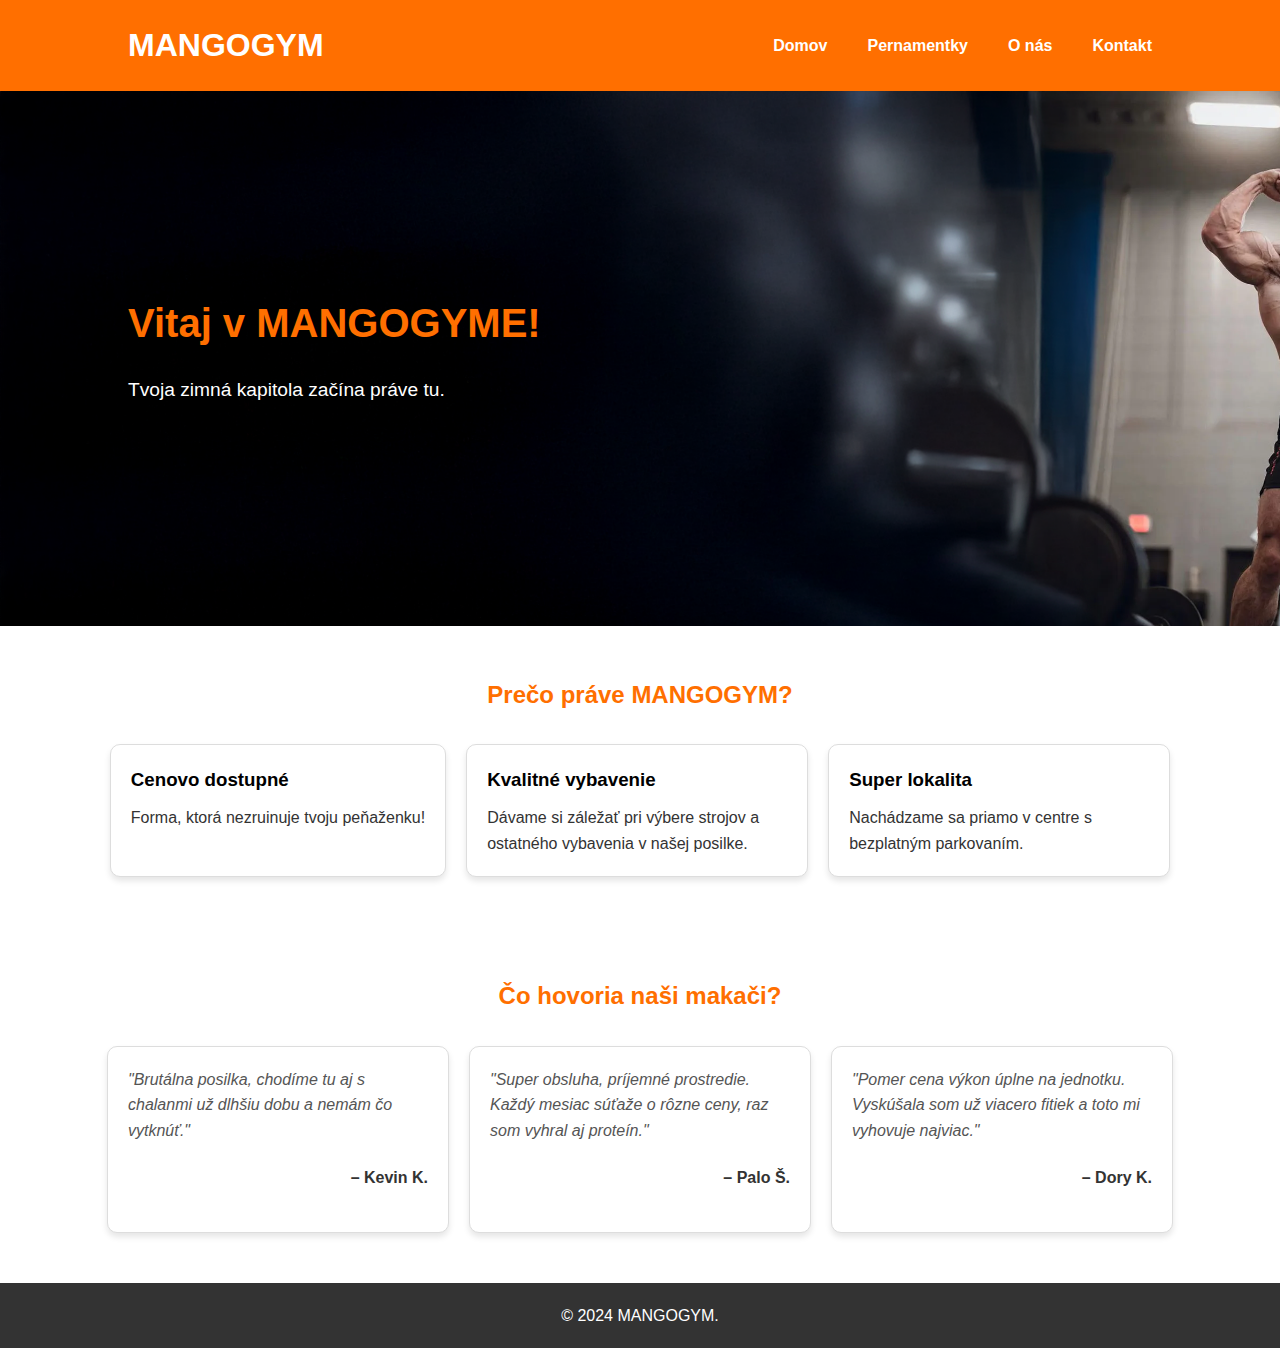
<file: index.html>
<!DOCTYPE html>
<html lang="sk">
<head>
    <meta charset="UTF-8">
    <meta name="viewport" content="width=device-width, initial-scale=1.0">
    <title>MANGOGYM</title>
    <link rel="stylesheet" href="./style.css">
</head>
<body>
    <header>
        <div class="container">
            <div class="logo">
                <h1><a href="./index.html">MANGOGYM</a></h1>
            </div>
            <nav>
                <ul>
                    <li><a href="./index.html">Domov</a></li>
                    <li><a href="../pernamentky/pernamentky.html">Pernamentky</a></li>
                    <li><a href="../o nas/about.html">O nás</a></li>
                    <li><a href="../kontakt/kontakt.html">Kontakt</a></li>
                </ul>
            </nav>
        </div>
    </header>
    <main>
        <section class="hero">
            <h1>Vitaj v MANGOGYME!</h1>
            <p>Tvoja zimná kapitola začína práve tu.</p>
        </section>
        <section class="features">
            <h2>Prečo práve MANGOGYM?</h2>
            <div class="feature-list">
                <div class="feature">
                    <h3>Cenovo dostupné</h3>
                    <p>Forma, ktorá nezruinuje tvoju peňaženku!</p>
                </div>
                <div class="feature">
                    <h3>Kvalitné vybavenie</h3>
                    <p>Dávame si záležať pri výbere strojov a ostatného vybavenia v našej posilke.</p>
                </div>
                <div class="feature">
                    <h3>Super lokalita</h3>
                    <p>Nachádzame sa priamo v centre s bezplatným parkovaním.</p>
                </div>
            </div>
        </section>
        <section class="zakaznici">
            <h2>Čo hovoria naši makači?</h2>
            <div class="zakaznik-list">
                <div class="zakaznik">
                    <p>"Brutálna posilka, chodíme tu aj s chalanmi už dlhšiu dobu a nemám čo vytknúť."</p>
                    <h4>– Kevin K.</h4>
                </div>
                <div class="zakaznik">
                    <p>"Super obsluha, príjemné prostredie. Každý mesiac súťaže o rôzne ceny, raz som vyhral aj proteín."</p>
                    <h4>– Palo Š.</h4>
                </div>
                <div class="zakaznik">
                    <p>"Pomer cena výkon úplne na jednotku. Vyskúšala som už viacero fitiek a toto mi vyhovuje najviac."</p>
                    <h4>– Dory K.</h4>
                </div>
            </div>
        </section>
    </main>
    <footer>
        <p>&copy; 2024 MANGOGYM.</p>
    </footer>
</body>
</html>
</file>
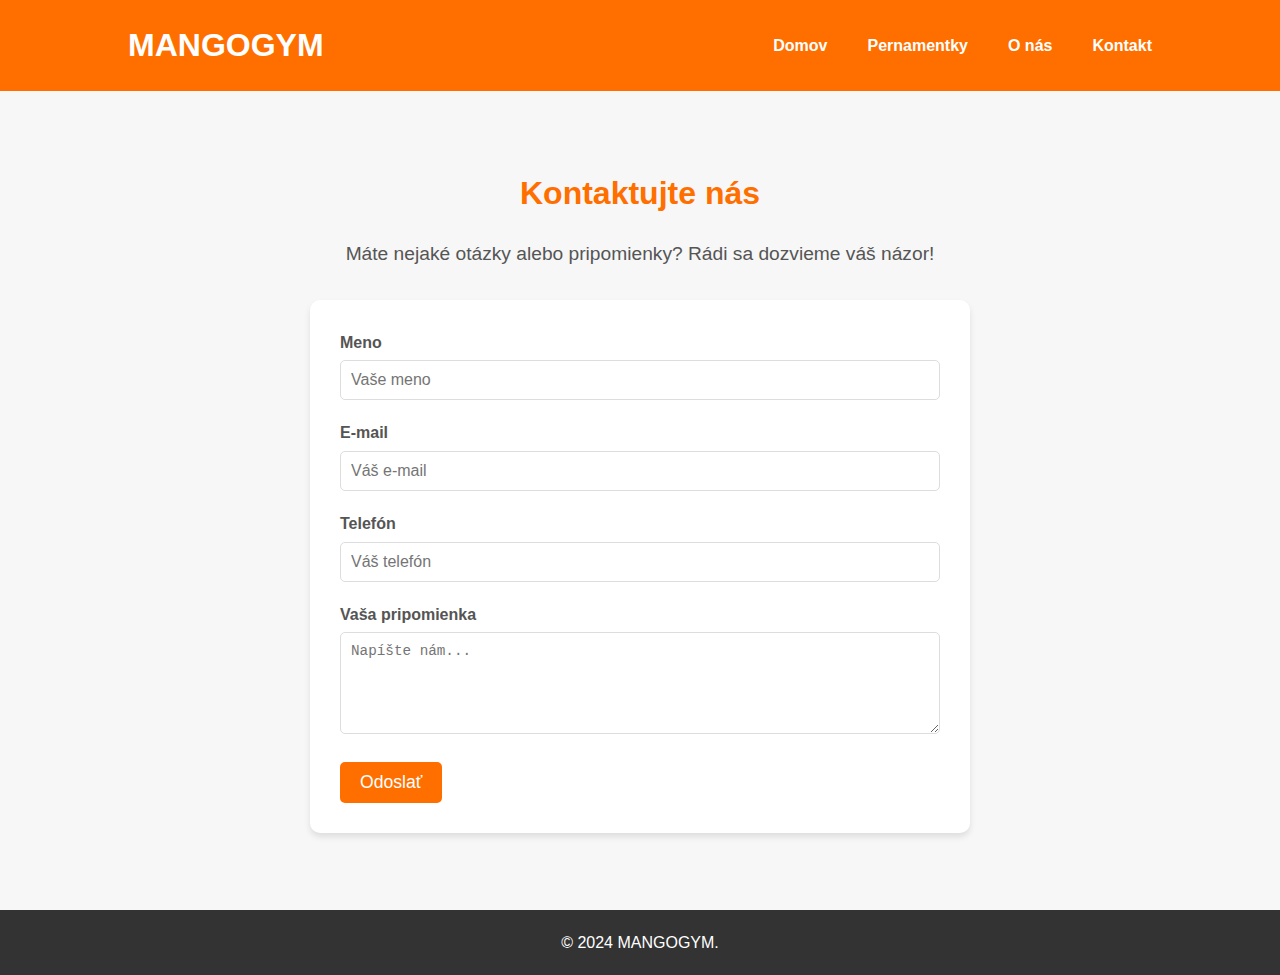
<file: kontakt/kontakt.html>
<!DOCTYPE html>
<html lang="sk">
<head>
    <meta charset="UTF-8">
    <meta name="viewport" content="width=device-width, initial-scale=1.0">
    <title>Kontakt | MANGOGYM</title>
    <link rel="stylesheet" href="../kontakt/style.css">
</head>
<body>
    <header>
        <div class="container">
            <div class="logo">
                <h1><a href="../index.html">MANGOGYM</a></h1>
            </div>
            <nav>
                <ul>
                    <li><a href="../index.html">Domov</a></li>
                    <li><a href="../pernamentky/pernamentky.html">Pernamentky</a></li>
                    <li><a href="../o nas/about.html">O nás</a></li>
                    <li><a href="../kontakt/kontakt.html">Kontakt</a></li>
                </ul>
            </nav>
        </div>
    </header>
    <main>
        <section class="kontakt">
            <h1>Kontaktujte nás</h1>
            <p>Máte nejaké otázky alebo pripomienky? Rádi sa dozvieme váš názor!</p>
            <form action="#" method="POST" class="kontakt-dotaznik">
                <div class="dotaznik-group">
                    <label for="name">Meno</label>
                    <input type="text" id="name" name="name" placeholder="Vaše meno" required>
                </div>
                <div class="dotaznik-group">
                    <label for="email">E-mail</label>
                    <input type="email" id="email" name="email" placeholder="Váš e-mail" required>
                </div>
                <div class="dotaznik-group">
                    <label for="phone">Telefón</label>
                    <input type="tel" id="phone" name="phone" placeholder="Váš telefón" required>
                </div>
                <div class="dotaznik-group">
                    <label for="pripomienka">Vaša pripomienka</label>
                    <textarea id="pripomienka" name="pripomienka" placeholder="Napíšte nám..." rows="5" required></textarea>
                </div>
                <button type="submit" class="btn-primary">Odoslať</button>
            </form>
        </section>
    </main>
    <footer>
        <p>&copy; 2024 MANGOGYM.</p>
    </footer>
</body>
</html>
</file>
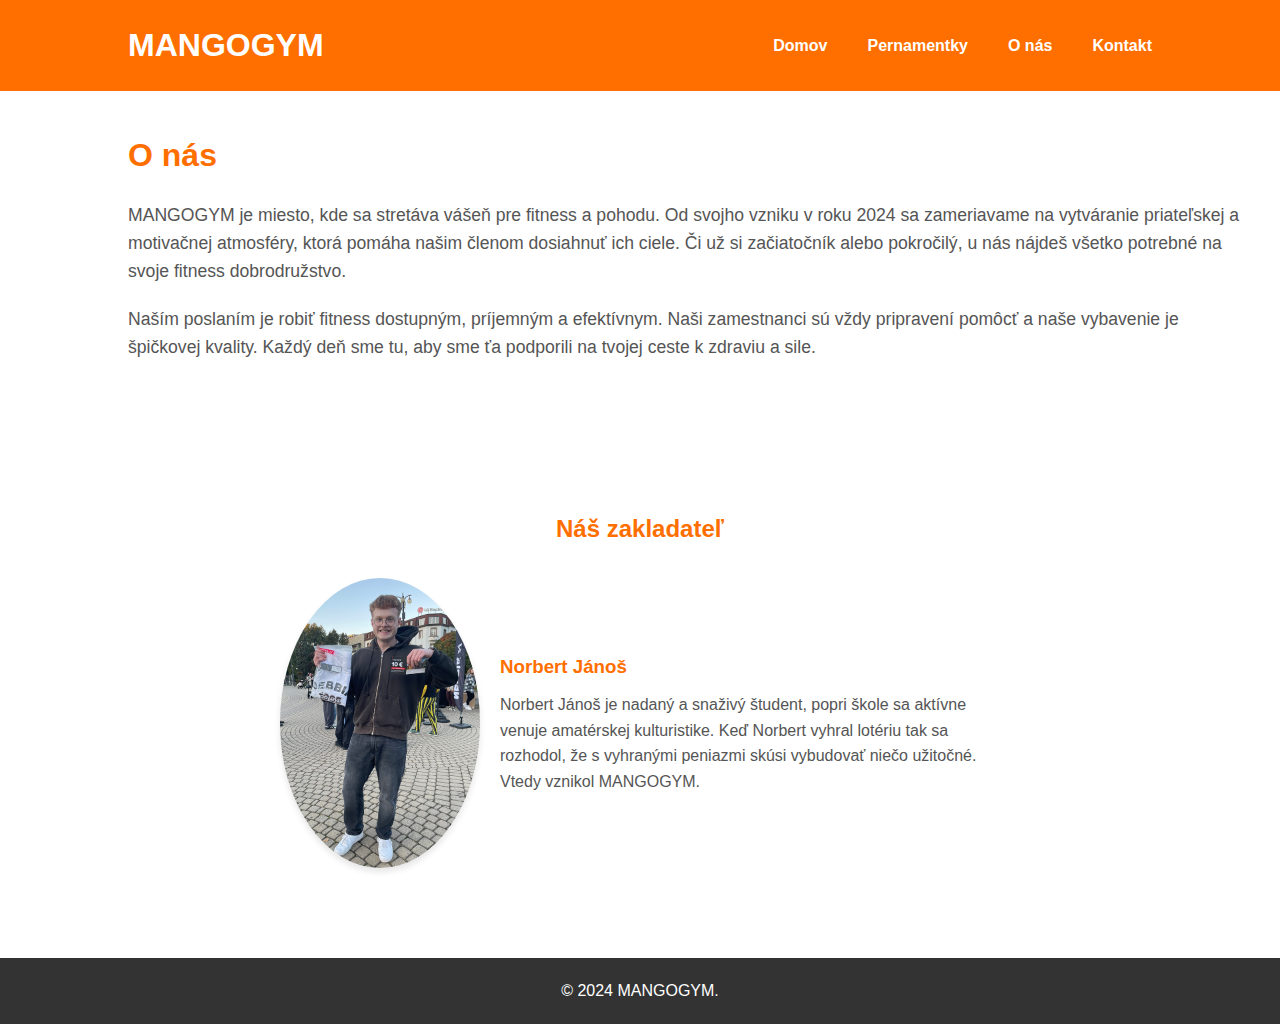
<file: o nas/about.html>
<!DOCTYPE html>
<html lang="sk">
<head>
    <meta charset="UTF-8">
    <meta name="viewport" content="width=device-width, initial-scale=1.0">
    <title>O nás | MANGOGYM</title>
    <link rel="stylesheet" href="../o nas/style.css">
</head>
<body>
    <header>
        <div class="container">
            <div class="logo">
                <h1><a href="../index.html">MANGOGYM</a></h1>
            </div>
            <nav>
                <ul>
                    <li><a href="../index.html">Domov</a></li>
                    <li><a href="../pernamentky/pernamentky.html">Pernamentky</a></li>
                    <li><a href="../o nas/about.html">O nás</a></li>
                    <li><a href="../kontakt/kontakt.html">Kontakt</a></li>
                </ul>
            </nav>
        </div>
    </header>
    <main>
        <section class="about">
            <h1>O nás</h1>
            <p>MANGOGYM je miesto, kde sa stretáva vášeň pre fitness a pohodu. Od svojho vzniku v roku 2024 sa zameriavame na vytváranie priateľskej a motivačnej atmosféry, ktorá pomáha našim členom dosiahnuť ich ciele. Či už si začiatočník alebo pokročilý, u nás nájdeš všetko potrebné na svoje fitness dobrodružstvo.</p>
            <p>Naším poslaním je robiť fitness dostupným, príjemným a efektívnym. Naši zamestnanci sú vždy pripravení pomôcť a naše vybavenie je špičkovej kvality. Každý deň sme tu, aby sme ťa podporili na tvojej ceste k zdraviu a sile.</p>
        </section>
        <section class="owner">
            <h2>Náš zakladateľ</h2>
            <div class="owner-info">
                <img src="../images/majitel.png" class="owner-photo">
                <div class="owner-details">
                    <h3>Norbert Jánoš</h3>
                    <p>Norbert Jánoš je nadaný a snaživý študent, popri škole sa aktívne venuje amatérskej kulturistike. Keď Norbert vyhral lotériu tak sa rozhodol, že s vyhranými peniazmi skúsi vybudovať niečo užitočné. Vtedy vznikol MANGOGYM.</p>
                </div>
            </div>
        </section>
    </main>
    <footer>
        <p>&copy; 2024 MANGOGYM.</p>
    </footer>
</body>
</html>
</file>
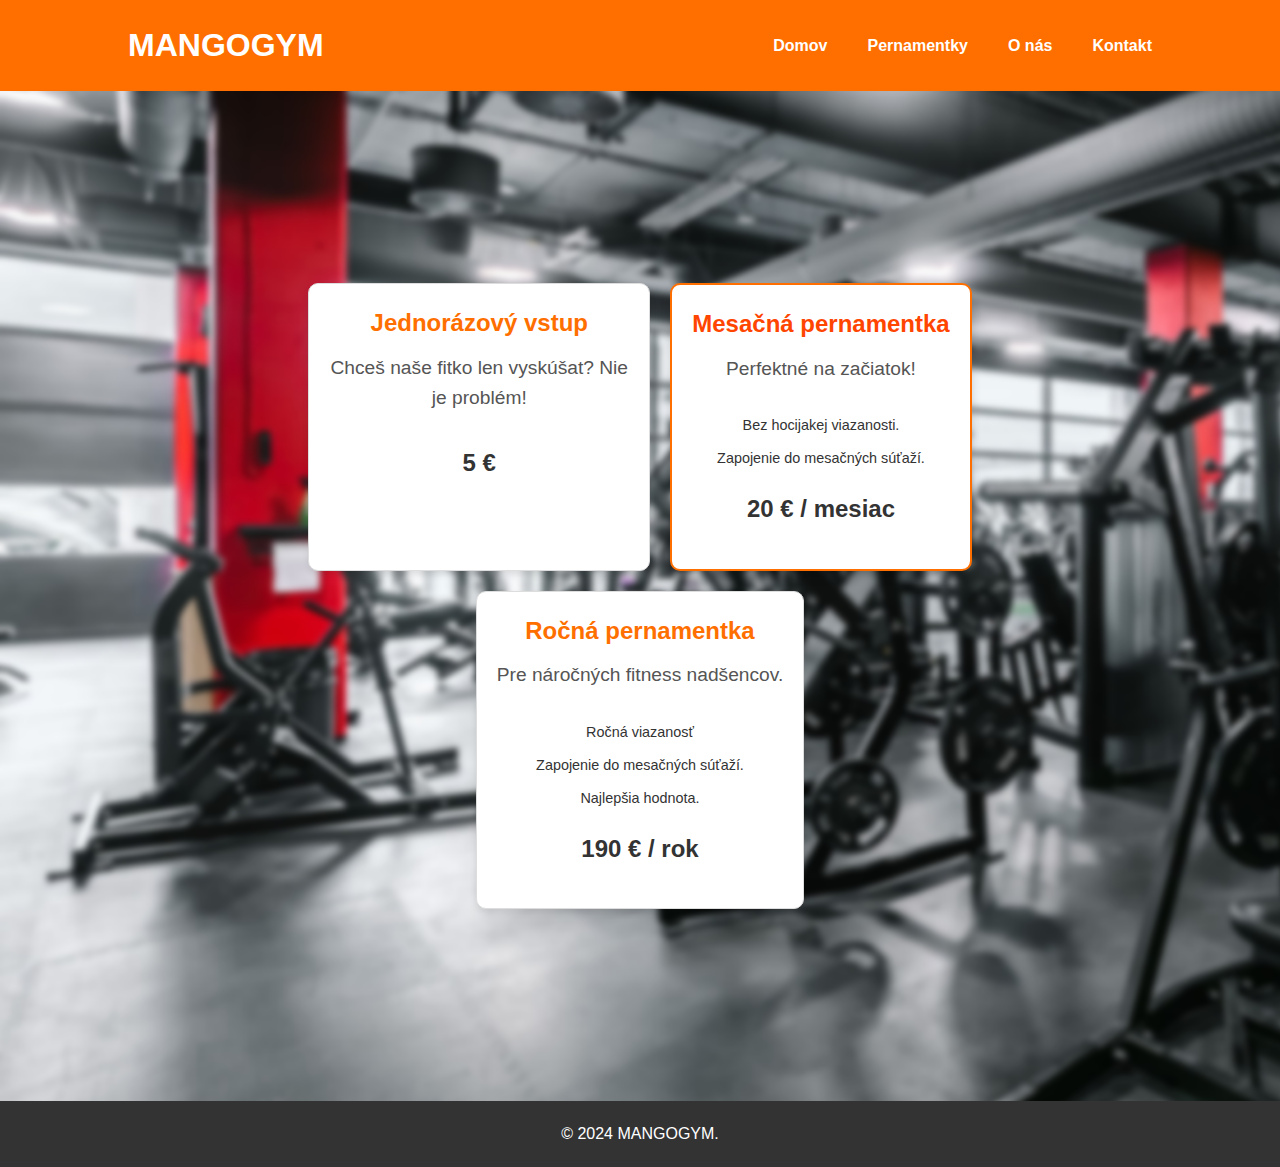
<file: pernamentky/pernamentky.html>
<!DOCTYPE html>
<html lang="sk">
<head>
    <meta charset="UTF-8">
    <meta name="viewport" content="width=device-width, initial-scale=1.0">
    <title>Pernamentky | MANGOGYM</title>
    <link rel="stylesheet" href="../pernamentky/style.css">
</head>
<body>
    <header>
        <div class="container">
            <div class="logo">
                <h1><a href="../index.html">MANGOGYM</a></h1>
            </div>
            <nav>
                <ul>
                    <li><a href="../index.html">Domov</a></li>
                    <li><a href="../pernamentky/pernamentky.html">Pernamentky</a></li>
                    <li><a href="../o nas/about.html">O nás</a></li>
                    <li><a href="../kontakt/kontakt.html">Kontakt</a></li>
                </ul>
            </nav>
        </div>
    </header>
    <main>
        <section class="pernamentky">
            <div class="pernamentka-list">
                <div class="pernamentka">
                    <h2>Jednorázový vstup</h2>
                    <p>Chceš naše fitko len vyskúšat? Nie je problém!</p>
                    <p class="cena">5 €</p>
                </div>
                <div class="pernamentka popular">
                    <h2>Mesačná pernamentka</h2>
                    <p>Perfektné na začiatok!</p>
                    <ul>
                        <li>Bez hocijakej viazanosti.</li>
                        <li>Zapojenie do mesačných súťaží.</li>
                    </ul>
                    <p class="cena">20 € / mesiac</p>
                </div>
                <div class="pernamentka">
                    <h2>Ročná pernamentka</h2>
                    <p>Pre náročných fitness nadšencov.</p>
                    <ul>
                        <li>Ročná viazanosť</li>
                        <li>Zapojenie do mesačných súťaží.</li>
                        <li>Najlepšia hodnota.</li>
                    </ul>
                    <p class="cena">190 € / rok</p>
                </div>
            </div>
        </section>
    </main>
    <footer>
        <p>&copy; 2024 MANGOGYM.</p>
    </footer>
</body>
</html>
</file>
<file: style.css>
body, h1, h2, h3, p, ul, li, a {
    margin: 0;
    padding: 0;
    list-style: none;
    text-decoration: none;
}

body {
    font-family: Arial, sans-serif;
    line-height: 1.6;
    color: #333;
}

header {
    background: #ff6f00;
    color: white;
    padding: 20px 0;
}

header .container {
    display: flex;
    justify-content: space-between;
    align-items: center;
    max-width: 80%;
    margin: 0 auto;
    padding: 0 20px;
    color: white;
}


header nav ul {
    display: flex;
    gap: 40px;
}

header nav ul li {
    display: inline;
}

header nav ul li a {
    color: white;
    font-weight: bold;
}

.hero {
    background-image: url(../images/herosection.png);
    background-size: cover;
    text-align: left;
    padding: 200px 20px;
    padding-left: 10%;
    color: white;
}


.hero h1 {
    font-size: 2.5em;
    color: #ff6f00;
}

.hero p {
    margin: 20px 0;
    font-size: 1.2em;
}

.features {
    background: white;
    text-align: center;
    padding: 50px 20px;
}

.features h2 {
    color: #ff6f00;
    margin-bottom: 30px;
}

.features .feature-list {
    display: flex;
    gap: 20px;
    justify-content: center;
}

.features .feature {
    background: white;
    border: 1px solid #ddd;
    border-radius: 10px;
    padding: 20px;
    max-width: 300px;
    box-shadow: 0 4px 6px rgba(0, 0, 0, 0.1);
    text-align: left;
}

.features .feature h3 {
    margin-bottom: 10px;
    color: black;
}

footer {
    background: #333;
    color: white;
    text-align: center;
    padding: 20px 0;
}

.zakaznici {
    background: white;
    text-align: center;
    padding: 50px 20px;
}

.zakaznici h2 {
    color: #ff6f00;
    margin-bottom: 30px;
}

.zakaznici .zakaznik-list {
    display: flex;
    flex-wrap: wrap;
    gap: 20px;
    justify-content: center;
}

.zakaznici .zakaznik {
    background: white;
    border: 1px solid #ddd;
    border-radius: 10px;
    padding: 20px;
    max-width: 300px;
    box-shadow: 0 4px 6px rgba(0, 0, 0, 0.1);
    text-align: left;
}

.zakaznici .zakaznik p {
    font-style: italic;
    margin-bottom: 10px;
    color: #555;
}

.zakaznici .zakaznik h4 {
    text-align: right;
    color: #333;
    font-weight: bold;
}

.logo a {
    text-decoration: none; 
    color: white; 
}
</file>
<file: kontakt/style.css>
body, h1, h2, h3, p, ul, li, a {
    margin: 0;
    padding: 0;
    list-style: none;
    text-decoration: none;
}

body {
    font-family: Arial, sans-serif;
    line-height: 1.6;
    color: #333;
}

header {
    background: #ff6f00;
    color: white;
    padding: 20px 0;
}

header .container {
    display: flex;
    justify-content: space-between;
    align-items: center;
    max-width: 80%;
    margin: 0 auto;
    padding: 0 20px;
}

header nav ul {
    display: flex;
    gap: 40px;
}

header nav ul li {
    display: inline;
}

header nav ul li a {
    color: white;
    font-weight: bold;
}

footer {
    background: #333;
    color: white;
    text-align: center;
    padding: 20px 0;
}

.kontakt {
    text-align: center;
    padding: 6%;
    background: #f7f7f7;
}

.kontakt h1 {
    color: #ff6f00;
    margin-bottom: 20px;
}

.kontakt p {
    margin-bottom: 30px;
    font-size: 1.2em;
    color: #555;
}

.kontakt-dotaznik {
    max-width: 600px;
    margin: 0 auto;
    text-align: left;
    background: white;
    padding: 30px;
    border-radius: 10px;
    box-shadow: 0 4px 6px rgba(0, 0, 0, 0.1);
}

.dotaznik-group {
    margin-bottom: 20px;
}

.dotaznik-group label {
    display: block;
    font-weight: bold;
    margin-bottom: 5px;
    color: #555;
}

.dotaznik-group input,
.dotaznik-group textarea {
    width: 100%;
    padding: 10px;
    font-size: 1em;
    border: 1px solid #ddd;
    border-radius: 5px;
    box-sizing: border-box;
}

.dotaznik-group input[type="tel"],
.dotaznik-group input[type="email"] {
    font-size: 1em;
}

.dotaznik-group textarea {
    font-size: 1.1em;
    resize: vertical;
}

.btn-primary {
    background: #ff6f00;
    color: white;
    padding: 10px 20px;
    border-radius: 5px;
    border: none;
    font-size: 1.1em;
    cursor: pointer;
}

.btn-primary:hover {
    background: #e65c00;
}

.logo a {
    text-decoration: none;
    color: white; 
}
</file>
<file: o nas/style.css>
body, h1, h2, h3, p, ul, li, a {
    margin: 0;
    padding: 0;
    list-style: none;
    text-decoration: none;
}

body {
    font-family: Arial, sans-serif;
    line-height: 1.6;
    color: #333;
}

header {
    background: #ff6f00;
    color: white;
    padding: 20px 0;
}

header .container {
    display: flex;
    justify-content: space-between;
    align-items: center;
    max-width: 80%;
    margin: 0 auto;
    padding: 0 20px;
}

header nav ul {
    display: flex;
    gap: 40px;
}

header nav ul li {
    display: inline;
}

header nav ul li a {
    color: white;
    font-weight: bold;
}

footer {
    background: #333;
    color: white;
    text-align: center;
    padding: 20px 0;
}

.about {
    text-align: left;
    padding: 3%;
    background: white;
    padding-left: 10%;
}

.about h1 {
    color: #ff6f00;
    margin-bottom: 20px;
}

.about p {
    margin-bottom: 20px;
    font-size: 1.1em;
    color: #555;
    line-height: 1.6;
}

.owner {
    text-align: center;
    padding: 90px 20px;
    background: white;
}

.owner h2 {
    color: #ff6f00;
    margin-bottom: 30px;
}

.owner-info {
    display: flex;
    align-items: center;
    justify-content: center;
    gap: 20px;
    flex-wrap: wrap;
}

.owner-photo {
    max-width: 200px;
    border-radius: 50%;
    box-shadow: 0 4px 6px rgba(0, 0, 0, 0.1);
}

.owner-details {
    max-width: 500px;
    text-align: left;
}

.owner-details h3 {
    color: #ff6f00;
    margin-bottom: 10px;
}

.owner-details p {
    color: #555;
    line-height: 1.6;
}

.logo a {
    text-decoration: none; 
    color: white;
}
</file>
<file: pernamentky/style.css>
body, h1, h2, h3, p, ul, li, a {
    margin: 0;
    padding: 0;
    list-style: none;
    text-decoration: none;
}

body {
    font-family: Arial, sans-serif;
    line-height: 1.6;
    color: #333;
}

header {
    background: #ff6f00;
    color: white;
    padding: 20px 0;
}

header .container {
    display: flex;
    justify-content: space-between;
    align-items: center;
    max-width: 80%;
    margin: 0 auto;
    padding: 0 20px;
}


header nav ul {
    display: flex;
    gap: 40px;
}

header nav ul li {
    display: inline;
}

header nav ul li a {
    color: white;
    font-weight: bold;
}

footer {
    background: #333;
    color: white;
    text-align: center;
    padding: 20px 0;
}

.pernamentky {
    text-align: center;
    padding: 15%;
    background-image: url(../images/pernamentkypozadie.png);
    background-size: cover;
}

.pernamentky h1 {
    color: #ff6f00;
    margin-bottom: 10px;
}

.pernamentky p {
    margin-bottom: 30px;
    font-size: 1.2em;
    color: #555;
}

.pernamentka-list {
    display: flex;
    justify-content: center;
    gap: 20px;
    flex-wrap: wrap;
}

.pernamentka {
    background: white;
    border: 1px solid #ddd;
    border-radius: 10px;
    padding: 20px;
    max-width: 300px;
    text-align: center;
    box-shadow: 0 4px 6px rgba(0, 0, 0, 0.1);
}

.pernamentka h2 {
    color: #ff6f00;
    margin-bottom: 10px;
}

.pernamentka ul {
    list-style: none;
    margin: 20px 0;
    padding: 0;
}

.pernamentka ul li {
    margin-bottom: 10px;
    font-size: 0.9em;
}

.pernamentka .cena {
    font-size: 1.5em;
    color: #333;
    margin: 20px 0;
    font-weight: bold;
}

.pernamentka .btn-primary {
    background: #ff6f00;
    color: white;
    padding: 10px 20px;
    border-radius: 5px;
    display: inline-block;
}

.pernamentka.popular {
    border: 2px solid #ff6f00;
    box-shadow: 0 6px 10px rgba(0, 0, 0, 0.15);
}

.pernamentka.popular h2 {
    color: #ff4500;
}

.logo a {
    text-decoration: none;
    color: white; 
}
</file>
